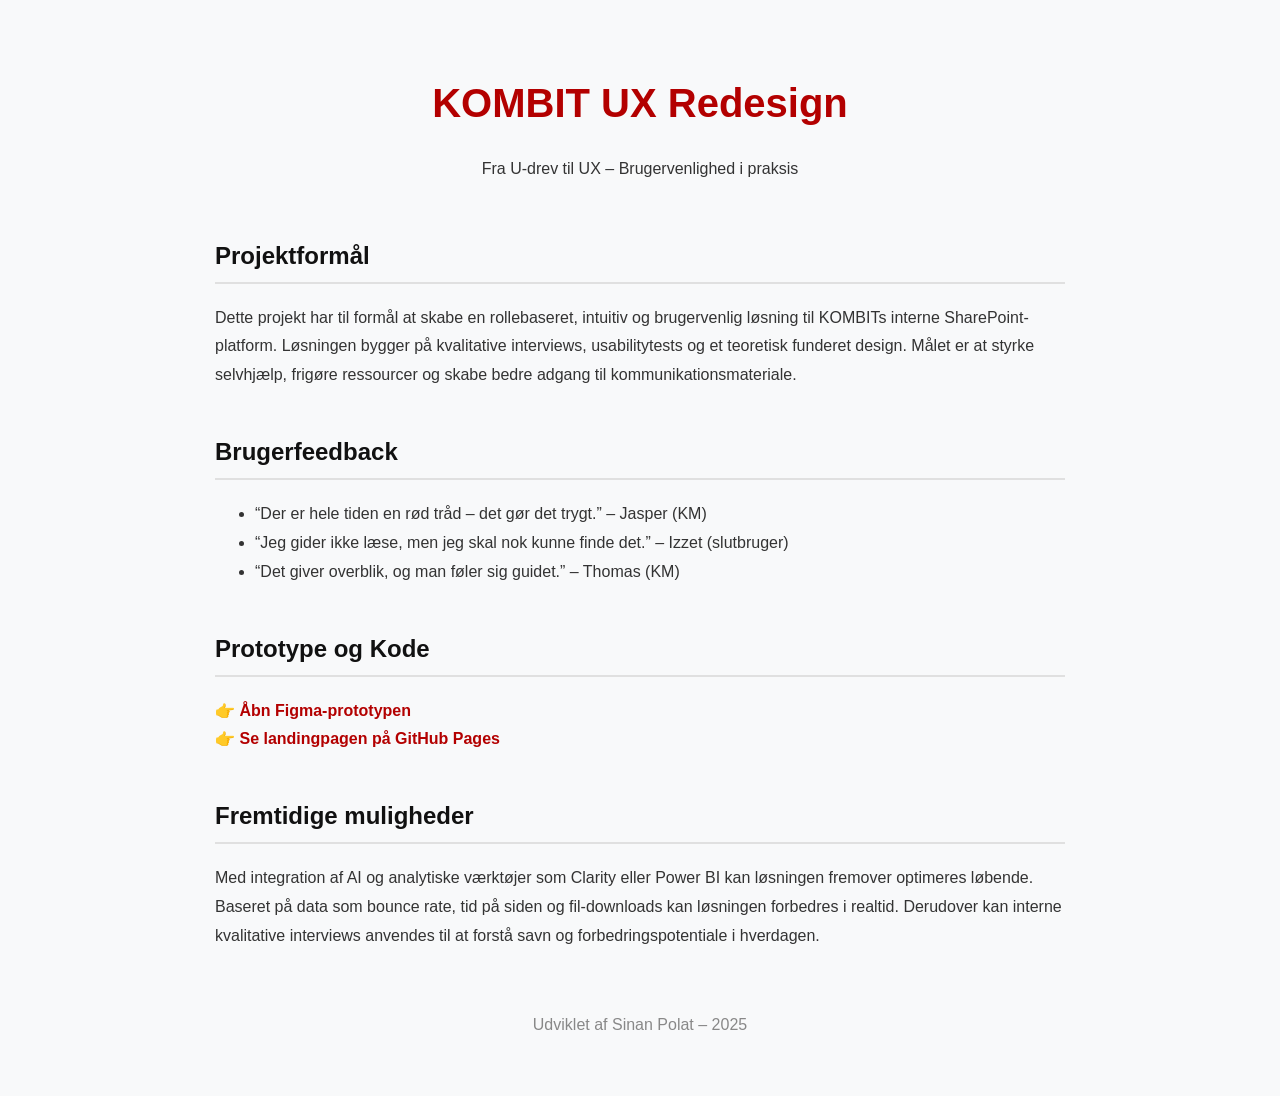
<file: landingpage.html>
<!DOCTYPE html>
<html lang="da">
<head>
  <meta charset="UTF-8">
  <meta name="viewport" content="width=device-width, initial-scale=1.0">
  <title>KOMBIT UX Redesign</title>
  <link rel="stylesheet" href="style.css">
</head>
<body>

  <header>
    <h1>KOMBIT UX Redesign</h1>
    <p>Fra U-drev til UX – Brugervenlighed i praksis</p>
  </header>

  <section>
    <h2>Projektformål</h2>
    <p>
      Dette projekt har til formål at skabe en rollebaseret, intuitiv og brugervenlig løsning til KOMBITs interne SharePoint-platform. 
      Løsningen bygger på kvalitative interviews, usabilitytests og et teoretisk funderet design. Målet er at styrke selvhjælp, 
      frigøre ressourcer og skabe bedre adgang til kommunikationsmateriale.
    </p>
  </section>

  <section>
    <h2>Brugerfeedback</h2>
    <ul>
      <li>“Der er hele tiden en rød tråd – det gør det trygt.” – Jasper (KM)</li>
      <li>“Jeg gider ikke læse, men jeg skal nok kunne finde det.” – Izzet (slutbruger)</li>
      <li>“Det giver overblik, og man føler sig guidet.” – Thomas (KM)</li>
    </ul>
  </section>

  <section>
    <h2>Prototype og Kode</h2>
    <p>
      👉 <a href="https://www.figma.com/design/l0VissUxIXwoC1WUfXcCyh" target="_blank">Åbn Figma-prototypen</a><br>
      👉 <a href="https://din-github-url.github.io" target="_blank">Se landingpagen på GitHub Pages</a>
    </p>
  </section>

  <section>
    <h2>Fremtidige muligheder</h2>
    <p>
      Med integration af AI og analytiske værktøjer som Clarity eller Power BI kan løsningen fremover optimeres løbende. 
      Baseret på data som bounce rate, tid på siden og fil-downloads kan løsningen forbedres i realtid. 
      Derudover kan interne kvalitative interviews anvendes til at forstå savn og forbedringspotentiale i hverdagen.
    </p>
  </section>

  <footer>
    <p>Udviklet af Sinan Polat – 2025</p>
  </footer>

</body>
</html>
</file>
<file: style.css>
body {
  font-family: 'Segoe UI', Tahoma, Geneva, Verdana, sans-serif;
  background-color: #f8f9fa;
  color: #333;
  max-width: 850px;
  margin: 0 auto;
  padding: 40px 20px;
  line-height: 1.8;
}

header {
  text-align: center;
  margin-bottom: 50px;
}

h1 {
  font-size: 2.5rem;
  color: #b30000;
  margin-bottom: 10px;
}

h2 {
  font-size: 1.5rem;
  color: #111;
  margin-top: 40px;
  border-bottom: 2px solid #e0e0e0;
  padding-bottom: 5px;
}

p {
  font-size: 1rem;
}

a {
  color: #b30000;
  text-decoration: none;
  font-weight: bold;
}

a:hover {
  text-decoration: underline;
}

footer {
  text-align: center;
  margin-top: 60px;
  font-size: 0.9rem;
  color: #888;
}

/* --------- Feedback Carousel --------- */
.feedback-carousel {
  display: flex;
  flex-wrap: wrap;
  justify-content: space-between;
  gap: 20px;
  padding: 20px 0;
}

.feedback-card {
  flex: 0 0 235px;
  background-color: white;
  border: 1px solid #ccc;
  border-radius: 8px;
  padding: 15px;
  scroll-snap-align: start;
  box-shadow: 0 2px 8px rgba(0,0,0,0.05);
  text-align: center;
}

.feedback-card img {
  width: 80px;
  height: 80px;
  object-fit: cover;
  border-radius: 50%;
  margin-bottom: 10px;
}

.feedback-card h3 {
  margin: 0;
  font-size: 1.1rem;
  color: #b30000;
}

.feedback-card p {
  margin: 4px 0;
  font-size: 0.9rem;
  color: #555;
}

.feedback-card blockquote {
  font-style: italic;
  margin-top: 10px;
  font-size: 0.95rem;
  color: #333;
}

.feedback-card audio {
  margin-top: 10px;
  width: 100%;
}
</file>
